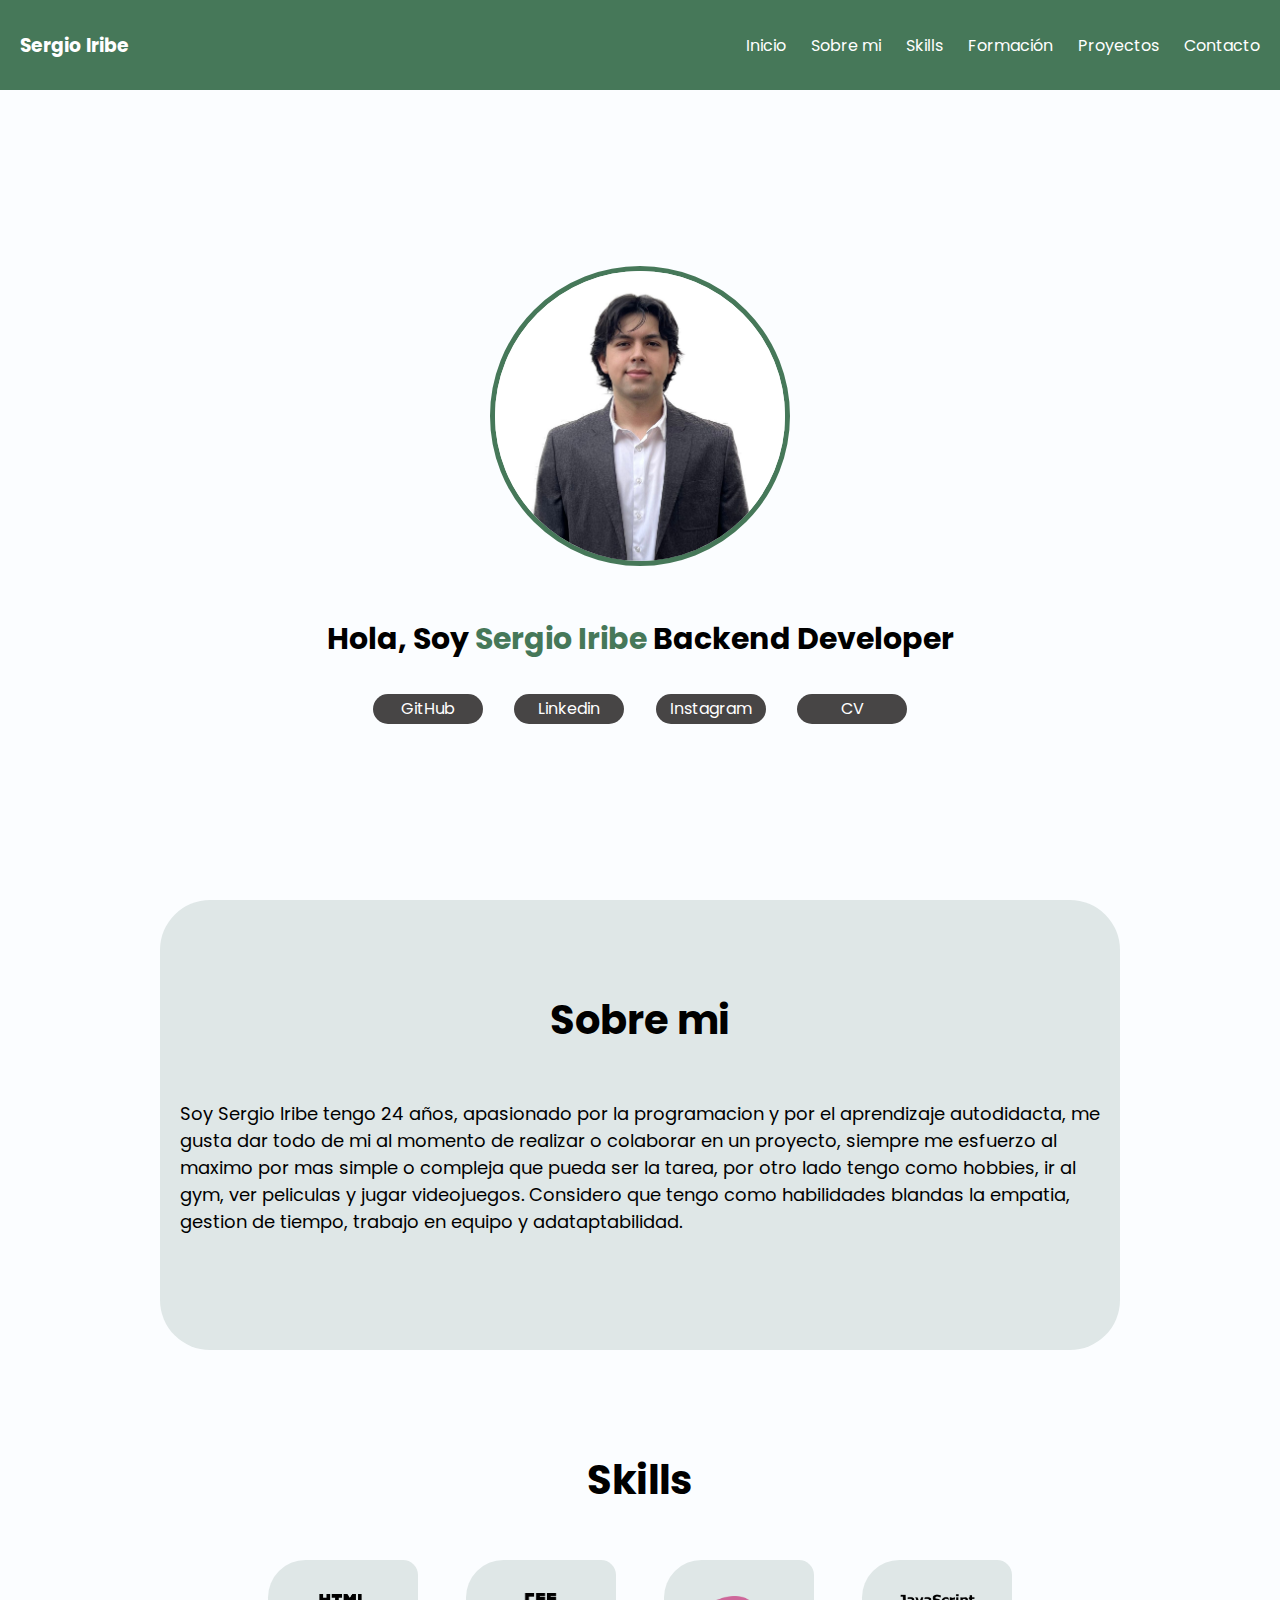
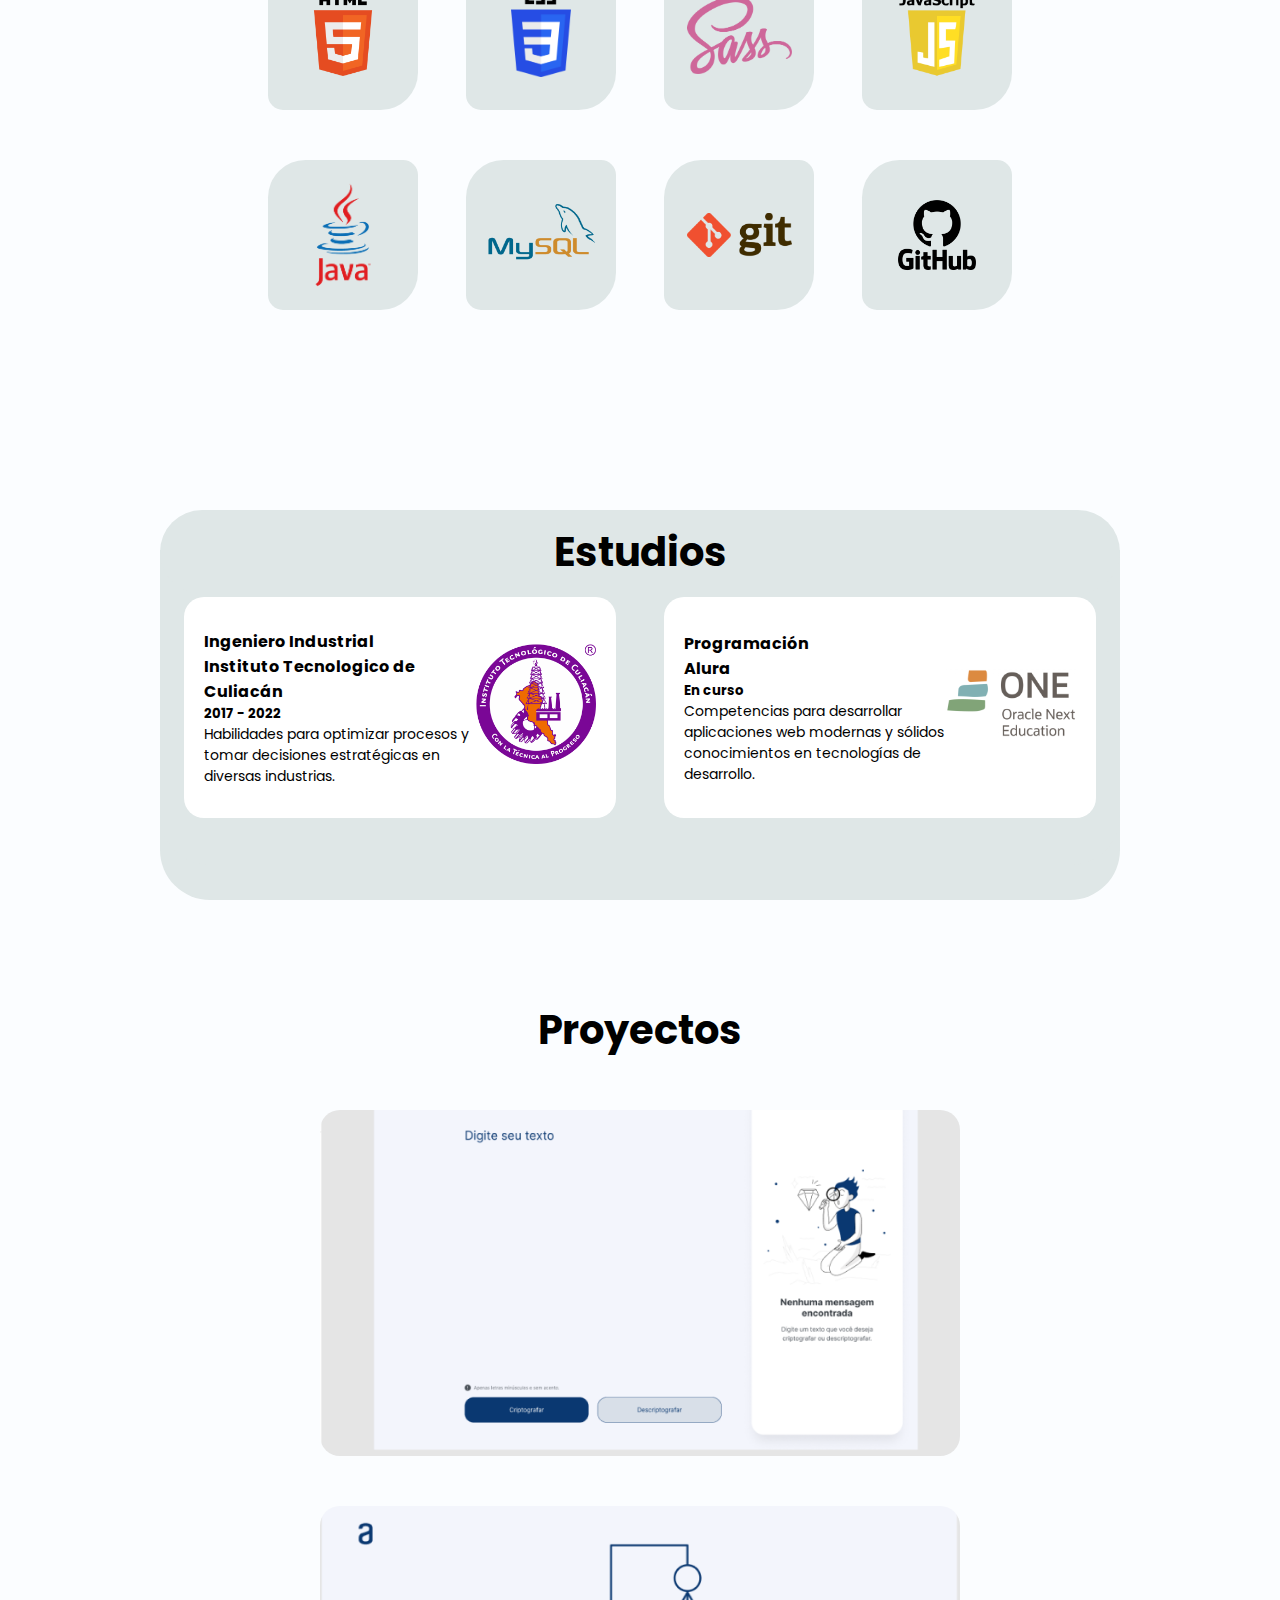
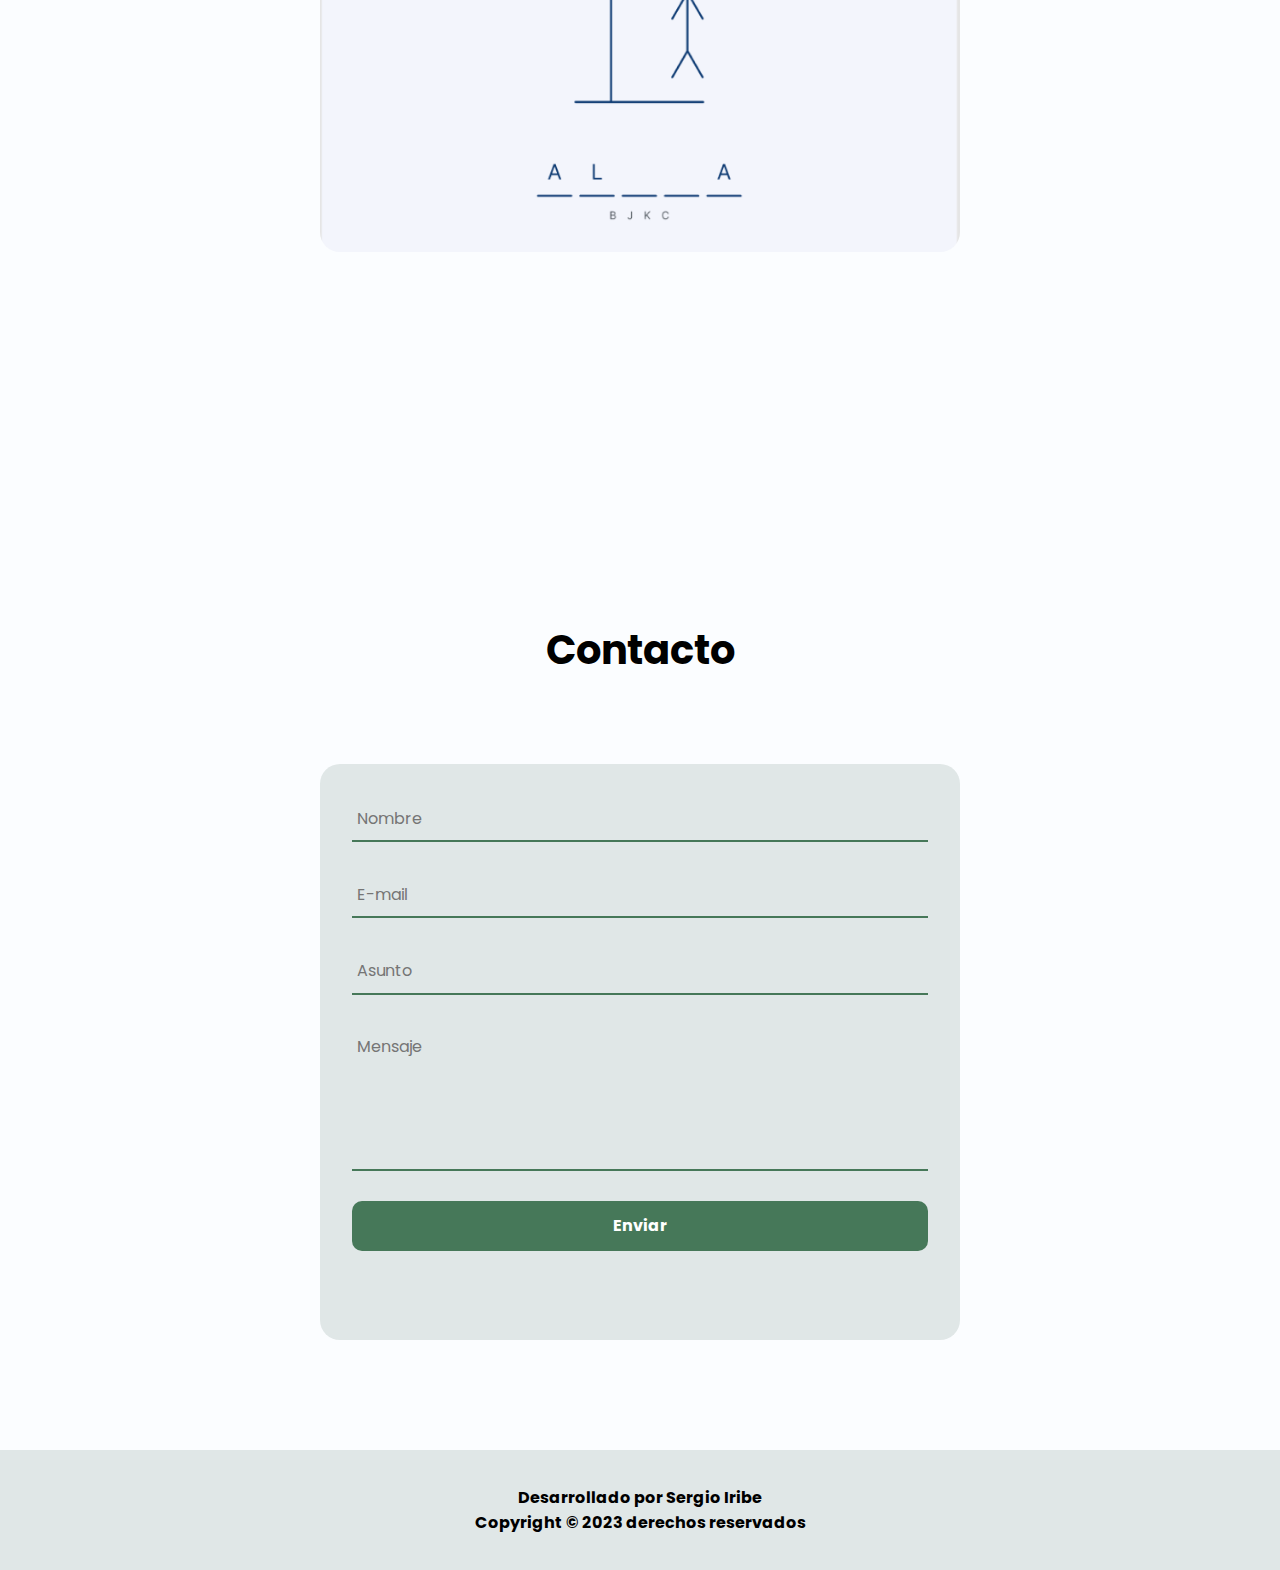
<file: index.html>
<!DOCTYPE html>
<html lang="es">

<head>
    <meta charset="UTF-8">
    <meta http-equiv="X-UA-Compatible" content="IE=edge">
    <meta name="viewport" content="width=device-width, initial-scale=1.0">
    <!-- Referencia de la hoja de estilo de Css -->
    <link rel="stylesheet" href="./css/style.css">
    <link rel="preconnect" href="https://fonts.googleapis.com">
    <link rel="preconnect" href="https://fonts.gstatic.com" crossorigin>
    <!-- Fonte del Proyecto Raleway -->
    <link href="https://fonts.googleapis.com/css2?family=Raleway:wght@500&display=swap" rel="stylesheet">
    <title> Mi Portafolio</title>
</head>

<body>
    <!-- Sección del Menú  -->
    <div class="tudo" id="inicio">
        <section class="menu">
            <header class="menu__header">
                <!-- <img src="assets\vector.png"> -->
                <h3 class="menu__title">Sergio Iribe</h3>
            </header>
            <nav>
                <ul class="menu__list">
                    <li class="menu__list__item"><a href="#inicio">Inicio</a></li>
                    <li class="menu__list__item"><a href="#sobre-mi">Sobre mi</a></li>
                    <li class="menu__list__item"><a href="#skills">Skills</a></li>
                    <li class="menu__list__item"><a href="#formacion">Formación</a></li>
                    <li class="menu__list__item"><a href="#xp">Proyectos</a></li>
                    <li class="menu__list__item"><a href="#contacto">Contacto</a></li>
                </ul>
                <!-- <li class="menu__list__item__contato"><a href="#contacto">contacto@fulana.com</a></li> -->
            </nav>
        </section>

        <!-- Sección del Header/Title/Hero -->
        <section class="title">
            <div class="title__div">
                <img class="title__profile" src="assets/sergio_iribe.jpg" alt="Sergio Iribe">
                <div class="title__container">
                    <h2 class="title__bio">Hola, Soy <span>Sergio Iribe</span> Backend Developer</h2>
                    <!-- <h3 class="title__subsection">Soy formada en .... lorem ipsum sit amet consectetur y actualmente estoy participando del proyecto Oracle ONE en Alura Latam.</h3> -->
                    <ul class="title__network">
                        <!-- Pon los enlaces de tus redes sociales favoritas -->
                        <li class="title__network__item"><a href="https://github.com/sergioiribe" target="_blank">GitHub </a></li>
                        <li class="title__network__item"><a href="https://www.linkedin.com/in/sergio-iribe-carrazco/" target="_blank">Linkedin</a></li>
                        <li class="title__network__item"><a href="https://www.instagram.com/iribe.s/" target="_blank">Instagram</a></li>
                        <li class="title__network__item" id="sobre-mi" target="_blank"><a href="">CV</a></li>
                    </ul>
                </div>
            </div>
        </section>

        <!-- Sección sobre mi -->
        <section class="about">
            <div class="about__container">
                <h3 class="about__title">Sobre mi</h3>
                <p class="about__paragraph" >Soy Sergio Iribe tengo 24 años, apasionado por la programacion y por el
                    aprendizaje autodidacta, me gusta dar todo de mi al momento de realizar o colaborar en un proyecto,
                    siempre me esfuerzo al maximo por mas simple o compleja que pueda ser la tarea, por otro lado tengo
                    como hobbies, ir al gym, ver peliculas y jugar videojuegos. Considero que tengo como habilidades
                    blandas la empatia, gestion de tiempo, trabajo en equipo y adataptabilidad. </p>
                <!-- <p class="about__paragraph">Lorem ipsum dolor sit amet, consectetur adipiscing elit. Pellentesque velit velit, volutpat semper dignissim dictum, imperdiet ut lacus. Quisque gravida ex a mattis pretium. Suspendisse potenti. Ut semper sagittis ligula et lacinia. Aenean sit amet felis venenatis, egestas metus vitae, aliquet metus.</p> -->
                <!-- Si quieres, pon tú firma acá! -->
                <!-- <img src="assets\signature.png"> -->
                <br>
                <span id="skills"></span>
            </div>
        </section >

        <!-- Sección de Skills -->
        <section class="skills" >
            <h3 class="skills__title" >Skills</h3>
            <div class="skills__line">
                <div class="skills__box">
                    <ul>
                        <li class="skills__img"><img src="./assets/html.png" width="55%"></li>
                    </ul>
                </div>

                <div class="skills__box">
                    <ul>
                        <li class="skills__img"> <img src="./assets/css.png" alt="" width="40%"></li>
                    </ul>
                </div>

                <div class="skills__box">
                    <ul>
                        <li class="skills__img"> <img src="./assets/sccs.png" width="70%" alt=""></li>
                    </ul>
                </div>

                <div class="skills__box">
                    <ul>
                        <li class="skills__img"><img src="./assets/javascript.png" alt="" width="100%"></li>
                    </ul>
                </div>
            </div>
            <div class="skills__line">
                <div class="skills__box">
                    <ul>
                        <li class="skills__img"> <img src="./assets/java.png" alt="" width="80%"> </li>
                    </ul>
                </div>

                <div class="skills__box">
                    <ul>
                        <li class="skills__img"> <img src="./assets/sql.png" alt="" width="100%"> </li>
                    </ul>
                </div>

                <div class="skills__box">
                    <ul>
                        <li class="skills__img"> <img src="./assets/git.png" alt="" width="70%"> </li>
                    </ul>
                </div>

                <div class="skills__box" >
                    <ul>
                        <li class="skills__img"> <img src="./assets/github.png" alt="" width="85%"> </li>
                    </ul>
                </div>
            </div>
            <span id="formacion"></span>
        </section>
        

        <!-- Sección de Hobbies -->
        <!-- <section class="hobbies" id="hobbies">
        <h3 class="hobbies__title">Hobbies</h3>
            <div class="hobbies__line">
                <div class="hobbies__box">
                    <ul>
                        <li class="hobbies__img"><img src="assets\skate_icon.png"></li>
                        <li class="hobbies__name"> Patinaje</li>
                    </ul>
                </div>

                <div class="hobbies__box">
                    <ul>
                        <li class="hobbies__img"> <img src="assets\guitar_icon.png" alt=""></li>
                        <li class="hobbies__name">Tocar bajo</li>
                    </ul>
                </div>

                <div class="hobbies__box">
                    <ul>
                        <li class="hobbies__img"> <img src="assets\headphones_icon.png" alt=""></li>
                        <li class="hobbies__name">Oir música</li>
                    </ul>
                </div>

                <div class="hobbies__box">
                    <ul>
                        <li class="hobbies__img"><img src="assets\tv_icon.png" alt=""></li>
                        <li class="hobbies__name">Ver séries</li>
                    </ul>
                </div>

                <div class="hobbies__box">
                    <ul>
                        <li class="hobbies__img"> <img src="assets\forkspoon_icon.png" alt=""> </li>
                        <li class="hobbies__name">Cocinar</li>
                    </ul>
                </div>

                <div class="hobbies__box">
                    <ul>
                        <li class="hobbies__img"> <img src="assets\camera_icon.png" alt=""> </li>
                        <li class="hobbies__name">Tomar fotos</li>
                    </ul>
                </div>
        </div>
    </section> -->

        <!-- Sección de Formación académica -->
        <section class="academic" >
            <div class="academic__bx">
                <h2 class="academic__title">Estudios</h2>
            </div>
            <div class="academic__courses">
                <div class="academic__courses__box">
                    <ul class="academic__courses__list">
                        <!-- Pon el logotipo de la institución de formación -->
                        <li class="academic__courses__item__img"><img src="assets/logotec2.png" width="120px"></li>
                        <li class="academic__courses__item__title">
                            <h4>Ingeniero Industrial</h4>
                            <h4>Instituto Tecnologico de Culiacán</h4>
                            <h5>2017 - 2022</h5>
                            <p>Habilidades para optimizar procesos y tomar decisiones estratégicas en diversas
                                industrias.</p>
                        </li>
                    </ul>
                </div>
                <div class="academic__courses__box">
                    <ul class="academic__courses__list">
                        <!--Pon el logotipo de la institución de formación -->
                        <li class="academic__courses__item__img"><img src="assets/one.png" width="130px"></li>
                        <li class="academic__courses__item__title">
                            <h4>Programación</h4>
                            <h4>Alura</h4>
                            <h5>En curso</h5>
                            <p>Competencias para desarrollar aplicaciones web modernas y sólidos conocimientos en
                                tecnologías de desarrollo.</p>
                        </li>
                        <li class="academic__courses__item__subtitle"></li>
                    </ul>
                </div>
                <!-- <div class="academic__courses__box">
                <ul class="academic__courses__list"> -->
                <!-- Pon el logotipo de la institución de formación -->
                <!-- <li class="academic__courses__item__img"><img src="assets\ufrj_logo.png"></li>
                    <li class="academic__courses__item__title"><h4>Posgrado en diseño</h4></li>
                    <li class="academic__courses__item__subtitle"><p>En curso - UFRJ</p></li>
                </ul>
            </div> -->
            </div>
        </section>
        <span id="xp"></span>
        <!-- Sección de Experiencia Profesional/Proyectos-->

        <section class="proyectos">
            <h2 class="proyectos__title">Proyectos</h2>
            <div class="imagen-contenedor">
                <img src="./assets/secretcode_print.png" alt="Descripción de la imagen">
                <div class="imagen-info">
                  <h2>Encriptador</h2>
                  <p>HTML, CSS y JavaScript</p>
                  <div class="iconos">
                    <a href="URL_DE_TU_REPOSITORIO_GITHUB" target="_blank">
                      <img src="./assets/logo-github.svg" alt="Ícono GitHub">
                    </a>
                    <a href="URL_DE_TU_PAGINA_WEB" target="_blank">
                      <img src="./assets/arrow-redo-circle-outline.svg" alt="Ícono Página Web">
                    </a>
                  </div>
                </div>
              </div>
    
              <div class="imagen-contenedor">
                <img src="./assets/forca2_print.png" alt="Descripción de la imagen">
                <div class="imagen-info">
                  <h2>Ahorcado</h2>
                  <p>HTML, CSS y JavaScript</p>
                  <div class="iconos">
                    <a href="URL_DE_TU_REPOSITORIO_GITHUB" target="_blank">
                      <img src="./assets/logo-github.svg" alt="Ícono GitHub">
                    </a>
                    <a href="URL_DE_TU_PAGINA_WEB" target="_blank">
                      <img src="./assets/arrow-redo-circle-outline.svg" alt="Ícono Página Web">
                    </a>
                  </div>
                </div>
              </div>
        </section>
       
          
            
    

        <!-- Sección de Contacto -->
        <section class="formcontato" >
            <span id="contacto"></span>
            <div class="formcontato__contacto">
                <!-- <div class="formcontato--esquerda">
                    <img class="formcontato__img" src="assets\contact_image.png">
                </div> -->
                <div class="formcontato__text">
                    <div class="caja">
                        <h2 class="formcontato__title">Contacto</h2>
                    </div>
                    <form  class="formcontato_form" name="form" action="https://formsubmit.co/sergio.iribec@gmail.com" method="POST">
                        <input class="formcontato__input" type="text" name="nombre" placeholder="Nombre">
                        <input class="formcontato__input" type="email" name="email" placeholder="E-mail">
                        <input class="formcontato__input" type="text" name="asunto" placeholder="Asunto">
                        <textarea class="formcontato__textarea" rows="5" cols="40" id="mensagem" name="mensaje"
                            placeholder="Mensaje"></textarea>
                        <button type="submit" class="formcontato__botao">Enviar</button>
                        <input type="hidden" name="_captcha" value="false">
                        <input type="hidden" name="_next" value="http://127.0.0.1:5500/thankyou.html" target="_blank">

                    </form>
                </div>
            </div>
        </section>

        <!-- Sección de Footer -->

    </div>
    <section class="footer">
        <div class="footer__rodape">
            <p>Desarrollado por Sergio Iribe</p>
            <p>Copyright © 2023 derechos reservados</p>
        </div>
    </section>
    <!-- Script del documento JavaScript -->
    <script src="validacion.js"></script>
</body>

</html>
</file>
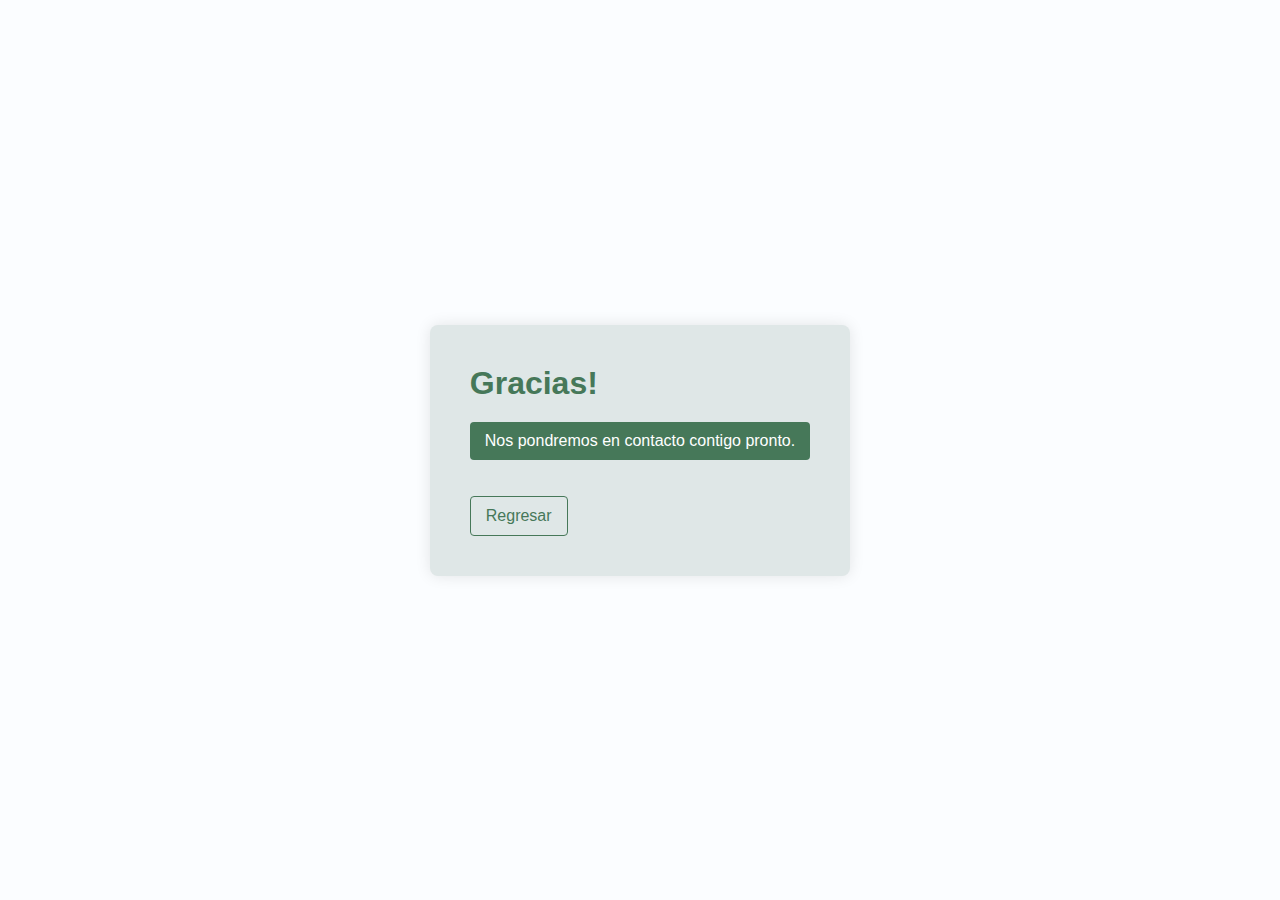
<file: thankyou.html>
<!DOCTYPE html>
<html lang="en">

<head>
    <meta charset="UTF-8">
    <meta http-equiv="X-UA-Compatible" content="IE=edge">
    <meta name="viewport" content="width=device-width, initial-scale=1.0">
    <title>Thank You Page</title>
    <style>
        body {
            font-family: Arial, sans-serif;
            background-color: #fbfdff;
            margin: 0;
            padding: 0;
            display: flex;
            justify-content: center;
            align-items: center;
            height: 100vh;
        }

        .thank-you-container {
            background-color: #dfe7e7;
            padding: 40px;
            border-radius: 8px;
            box-shadow: 0px 0px 15px rgba(0, 0, 0, 0.1);
        }

        .thank-you-container h1 {
            color: #467859;
            margin: 0;
        }

        .thank-you-container p {
            color: #fff;
            background-color: #467859;
            padding: 10px 15px;
            border-radius: 4px;
            margin-top: 20px;
        }

        .thank-you-container a {
            color: #467859;
            text-decoration: none;
            margin-top: 20px;
            display: inline-block;
            border: 1px solid #467859;
            padding: 10px 15px;
            border-radius: 4px;
            transition: background-color 0.3s, color 0.3s;
        }

        .thank-you-container a:hover {
            background-color: #467859;
            color: #fff;
        }

        @media (max-width: 428px) {
    body{
        background-color: #dfe7e7;
    }
    .thank-you-container {
        background-color: #fbfdff; /* Cambiando el color de fondo, por ejemplo */
        padding: 10px; /* Reduciendo el padding */
        
    }
}
    </style>
</head>

<body>
    <div class="thank-you-container">
        <h1>Gracias!</h1>
        <p>Nos pondremos en contacto contigo pronto.</p>
        <a href="index.html">Regresar</a>
    </div>
</body>

</html>
</file>
<file: css/style.css>
@import url("https://fonts.googleapis.com/css2?family=Poppins:ital,wght@0,100;0,200;0,300;0,400;0,500;0,600;0,700;0,800;0,900;1,100;1,200;1,300&display=swap");
* {
  margin: 0;
  padding: 0;
  box-sizing: border-box;
  font-family: "Poppins", sans-serif;
}

html {
  scroll-behavior: smooth;
}

body {
  background: #fbfdff;
}
body .tudo {
  position: relative;
}
body .tudo .menu {
  position: fixed;
  z-index: 100000;
  top: 0;
  left: 0;
  display: flex;
  justify-content: space-between;
  align-items: center;
  width: 100%;
  padding: 20px;
  background-color: #467859;
  height: 10vh;
}
body .tudo .menu header {
  color: #fff;
}
body .tudo .menu nav .menu__list {
  display: flex;
  flex-direction: row;
  gap: 25px;
}
body .tudo .menu nav .menu__list .menu__list__item {
  list-style: none;
  display: inline-block;
}
body .tudo .menu nav .menu__list .menu__list__item a {
  text-decoration: none;
  color: #fff;
}
body .title {
  padding-top: 10vh;
}
body .title .title__div {
  background: #fbfdff;
  display: flex;
  flex-direction: column;
  justify-content: center;
  align-items: center;
  width: 100%;
  height: 90vh;
}
body .title .title__div .title__profile {
  width: 300px;
  border-radius: 50%;
  margin-bottom: 50px;
  border: 5px solid #467859;
}
body .title .title__div .title__container .title__bio {
  font-size: 30px;
}
body .title .title__div .title__container .title__bio span {
  color: #467859;
}
body .title .title__div .title__container .title__network {
  display: flex;
  gap: 5%;
  justify-content: center;
  margin-top: 5%;
}
body .title .title__div .title__container .title__network .title__network__item {
  list-style: none;
  width: 110px;
  height: 30px;
  display: flex;
  justify-content: center;
  align-items: center;
}
body .title .title__div .title__container .title__network .title__network__item a {
  text-decoration: none;
}
body .title .title__div .title__container .title__network .title__network__item:nth-child(1) {
  background: #474545;
  border-radius: 20px;
}
body .title .title__div .title__container .title__network .title__network__item:nth-child(1) a {
  color: #fff;
}
body .title .title__div .title__container .title__network .title__network__item:nth-child(2) {
  background: #474545;
  border-radius: 20px;
}
body .title .title__div .title__container .title__network .title__network__item:nth-child(2) a {
  color: #fff;
}
body .title .title__div .title__container .title__network .title__network__item:nth-child(3) {
  background: #474545;
  border-radius: 20px;
}
body .title .title__div .title__container .title__network .title__network__item:nth-child(3) a {
  color: #fff;
}
body .title .title__div .title__container .title__network .title__network__item:nth-child(4) {
  background: #474545;
  border-radius: 20px;
}
body .title .title__div .title__container .title__network .title__network__item:nth-child(4) a {
  color: #fff;
}
body .about {
  position: absolute;
  background: #fbfdff;
  height: 50vh;
  display: flex;
  justify-content: center;
  align-items: center;
}
body .about .about__container {
  display: flex;
  flex-direction: column;
  align-items: center;
  height: 100%;
  width: 75%;
  background-color: #dfe7e7;
  justify-content: center;
  padding: 20px;
  border-radius: 50px;
}
body .about .about__container .about__title {
  font-size: 40px;
  margin-bottom: 50px;
}
body .about .about__container .about__paragraph {
  font-size: 18px;
}
body .skills {
  margin-top: 100px;
  padding-top: 50vh;
  display: flex;
  flex-direction: column;
  width: 100%;
  align-items: center;
  height: 100vh;
  margin-bottom: 250px;
}
body .skills .skills__title {
  text-align: center;
  font-size: 40px;
  margin-bottom: 50px;
}
body .skills .skills__line {
  display: flex;
  height: 80%;
  width: 75%;
  gap: 5%;
  align-items: center;
  justify-content: center;
}
body .skills .skills__line .skills__box {
  height: 150px;
  width: 150px;
  background: #dfe7e7;
  border-bottom-left-radius: 10%;
  border-bottom-right-radius: 25%;
  border-top-left-radius: 25%;
  border-top-right-radius: 10%;
  justify-content: center;
  align-items: center;
  margin-bottom: 50px;
}
body .skills .skills__line .skills__box ul {
  display: flex;
  width: 100%;
  flex-direction: column;
  justify-content: center;
  align-items: center;
  height: 100%;
  list-style: none;
}
body .skills .skills__line .skills__box ul .skills__img {
  width: 100%;
  display: flex;
  justify-content: center;
}
body .skills .skills__line .skills__box ul .skills__img img {
  justify-content: center;
}
body .academic {
  background-color: #dfe7e7;
  position: relative;
  width: 75%;
  height: 350px;
  margin: auto;
  border-radius: 50px;
}
body .academic .academic__bx {
  background-color: #dfe7e7;
  height: 24%;
  width: 100%;
  border-radius: 50px;
  justify-content: center;
  align-items: center;
  position: absolute;
  display: flex;
  top: -40px;
  left: 0;
}
body .academic .academic__bx h2 {
  text-align: center;
  font-size: 40px;
  color: #000;
  width: 100%;
}
body .academic .academic__courses {
  background: #dfe7e7;
  display: flex;
  justify-content: center;
  align-items: center;
  width: 100%;
  margin: auto;
  gap: 5%;
  height: 90%;
  border-bottom-left-radius: 50px;
  border-bottom-right-radius: 50px;
}
body .academic .academic__courses .academic__courses__box {
  background-color: #fff;
  height: 70%;
  width: 45%;
  flex-direction: row;
  border-radius: 20px;
}
body .academic .academic__courses .academic__courses__box .academic__courses__list {
  list-style: none;
  display: flex;
  flex-direction: row-reverse;
  justify-content: space-evenly;
  width: 100%;
  align-items: center;
  height: 100%;
  padding: 20px;
}
body .academic .academic__courses .academic__courses__box .academic__courses__list .academic__courses__item__title p {
  font-size: 14px;
}
body .proyectos {
  margin-top: 100px;
  width: 50%;
  height: 100vh;
  justify-content: center;
  align-items: center;
  margin-left: 25%;
}
body .proyectos .proyectos__title {
  text-align: center;
  font-size: 40px;
  margin-bottom: 50px;
}
body .proyectos .imagen-contenedor {
  position: relative;
  overflow: hidden;
  border-radius: 20px;
  margin-bottom: 50px;
}
body .proyectos .imagen-contenedor img {
  width: 100%;
  display: block;
}
body .proyectos .imagen-contenedor .imagen-info {
  position: absolute;
  bottom: 0;
  left: 0;
  right: 0;
  background: rgba(0, 0, 0, 0.5);
  color: #fff;
  padding: 20px;
  transform: translateY(100%);
  transition: transform 0.8s ease;
  align-items: center;
  display: flex;
  flex-direction: column;
  justify-content: flex-end;
}
body .proyectos .imagen-contenedor .imagen-info h2, body .proyectos .imagen-contenedor .imagen-info p {
  margin: 0;
}
body .proyectos .imagen-contenedor .imagen-info .iconos {
  display: flex;
  justify-content: center;
  gap: 10px;
  width: 70px;
}
body .proyectos .imagen-contenedor .imagen-info .iconos a {
  transition: transform 0.3s ease;
}
body .proyectos .imagen-contenedor .imagen-info .iconos a:hover {
  transform: scale(1.1);
}
body .proyectos:hover .imagen-info {
  transform: translateY(0);
}

.formcontato {
  height: 100vh;
  display: flex;
  margin-top: 200px;
}
.formcontato .formcontato__contacto {
  height: 80%;
  width: 50%;
  margin: 0 auto;
  margin-top: 120px;
}
.formcontato .formcontato__contacto .formcontato__text {
  height: 100%;
  display: flex;
  flex-direction: column;
  width: 100%;
  position: relative;
}
.formcontato .formcontato__contacto .formcontato__text .caja {
  height: 20%;
  width: 100%;
  justify-content: center;
  align-items: start;
  display: flex;
}
.formcontato .formcontato__contacto .formcontato__text .formcontato__title {
  font-size: 40px;
  text-align: center;
  height: 20%;
}
.formcontato .formcontato__contacto .formcontato__text .formcontato_form {
  display: flex;
  flex-direction: column;
  gap: 30px;
  height: 80%;
  width: 100%;
  background-color: #e0e7e7;
  padding: 5%;
  margin: auto;
  border-radius: 20px;
}
.formcontato .formcontato__contacto .formcontato__text .formcontato_form .formcontato__input {
  border: none;
  outline: none;
  border-bottom: 2px solid #467859;
  padding: 0.6rem 0.3em;
  font-size: 1rem;
  background: none;
}
.formcontato .formcontato__contacto .formcontato__text .formcontato_form .formcontato__textarea {
  border: none;
  resize: none;
  outline: none;
  border-bottom: 2px solid #467859;
  padding: 0.6rem 0.3em;
  font-size: 1rem;
  background: none;
}
.formcontato .formcontato__contacto .formcontato__text .formcontato_form .formcontato__botao {
  height: 50px;
  font-size: 1rem;
  font-weight: bold;
  background-color: #467859;
  border-radius: 10px;
  color: white;
  border: none;
}

.footer {
  margin-top: 50px;
  height: 120px;
  width: 100%;
  background: #e0e7e7;
  text-align: center;
  display: flex;
  justify-content: center;
  align-items: center;
}
.footer .footer__rodape {
  font-size: 1rem;
  font-weight: bold;
}

@media (max-width: 428px) {
  .tudo .menu .menu__list .menu__list__item a {
    font-size: 12px;
  }
  .title .title__div {
    margin-bottom: 200px;
  }
  .title .title__div .title__container .title__bio {
    font-size: 20px;
    align-items: center;
    width: 100%;
    display: flex;
    justify-content: center;
    flex-direction: column;
  }
  .title .title__div .title__container .title__network {
    display: flex;
    flex-wrap: wrap;
    width: 75%;
    justify-content: center;
    align-items: center;
    margin-left: 12.5%;
  }
  .title .title__div .title__container .title__network .title__network__item {
    width: 100%;
    height: 100px;
    margin-bottom: 10px;
  }
  .title .title__div .title__container .title__network .title__network__item a {
    font-size: 10px;
  }
  .about .about__container {
    height: 100vh;
    width: 100vw;
  }
  .about .about__container .about__title {
    font-size: 20px;
  }
  .about .about__container .about__paragraph {
    font-size: 10px;
  }
  .skills .skills__title {
    font-size: 20px;
  }
  .skills .skills__line {
    height: 200vh;
    display: flex;
    flex-direction: column;
  }
  .skills .skills__line .skills__box {
    height: 100px;
    width: 100px;
  }
  .skills .skills__line .skills__box .skills__img img {
    width: 50%;
  }
  .academic .academic__courses .academic__courses__box .academic__courses__list .academic__courses__item__title p {
    font-size: 10px;
  }
  .proyectos .proyectos__title {
    font-size: 20px;
  }
  .proyectos .imagen-contenedor {
    height: 50vh;
  }
  .formcontato .formcontato__contacto {
    width: 75%;
  }
  .formcontato .formcontato__contacto .formcontato__text .caja {
    height: 10%;
  }
  .formcontato .formcontato__contacto .formcontato__text .formcontato__title {
    font-size: 20px;
  }
  .formcontato .formcontato__contacto .formcontato__text .formcontato_form .formcontato__input {
    font-size: 10px;
  }
  .formcontato .formcontato__contacto .formcontato__text .formcontato_form .formcontato__textarea {
    font-size: 10px;
  }
  .formcontato .formcontato__contacto .formcontato__text .formcontato_form .formcontato__botao {
    font-size: 10px;
  }
  .footer {
    height: 75px;
  }
  .footer .footer__rodape {
    font-size: 10px;
  }
}/*# sourceMappingURL=style.css.map */
</file>
